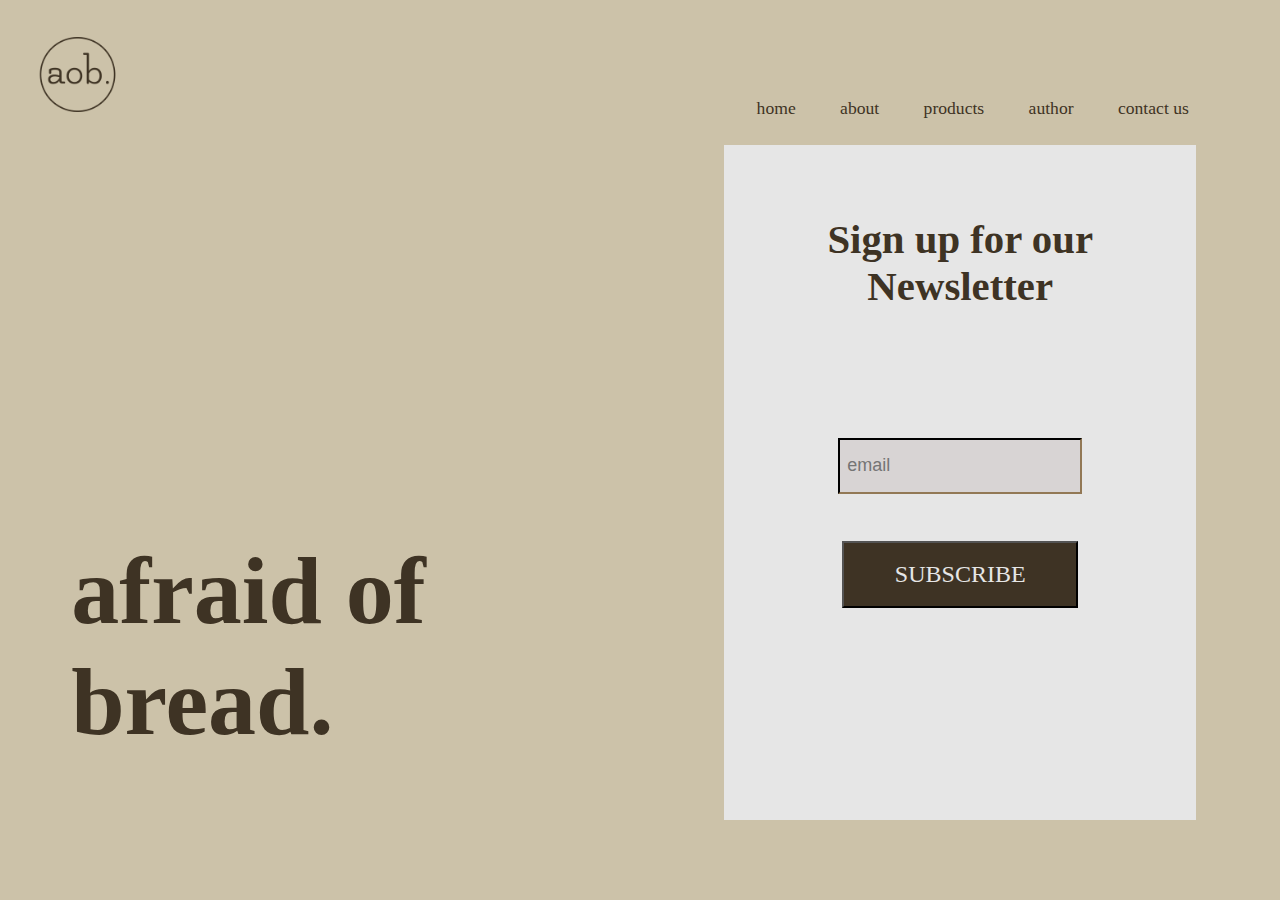
<file: index.html>
<!DOCTYPE html>
<html lang="en">
<head>
    <meta charset="UTF-8">
    <meta http-equiv="X-UA-Compatible" content="IE=edge">
    <meta name="viewport" content="width=device-width, initial-scale=1.0">
    <link rel="stylesheet" href="style.css">
    <link rel="icon" href="aob_logo.ico" type="image/x-icon">
    <title>afraidofbread</title>
</head>
<body>
    <header>
        <img id="logo" src="aob_logo.png" alt="aob logo"> 
        <ul id="nav">
            <li><a href="index.html">home</a></li>
            <li><a href="about.html">about</a></li>
            <li><a href="products.html">products</a></li>
            <li>author</li>
            <li>contact us</li>
        </ul>
    </header>
    <main class="flex">
        <div id="title" class="lines">
            <h1>afraid of</h1>
            <h1>bread.</h1>
        </div>
        <div id="signup">
            <div id="newsletter" class="lines">
                <h2>Sign up for our</h2>
                <h2>Newsletter</h2>
            </div>
            <form>
                <input type="email" placeholder=" email">
            </form>
            <button id="subscribe">SUBSCRIBE</button>
        </div>
    </main>
</body>
</html>
</file>
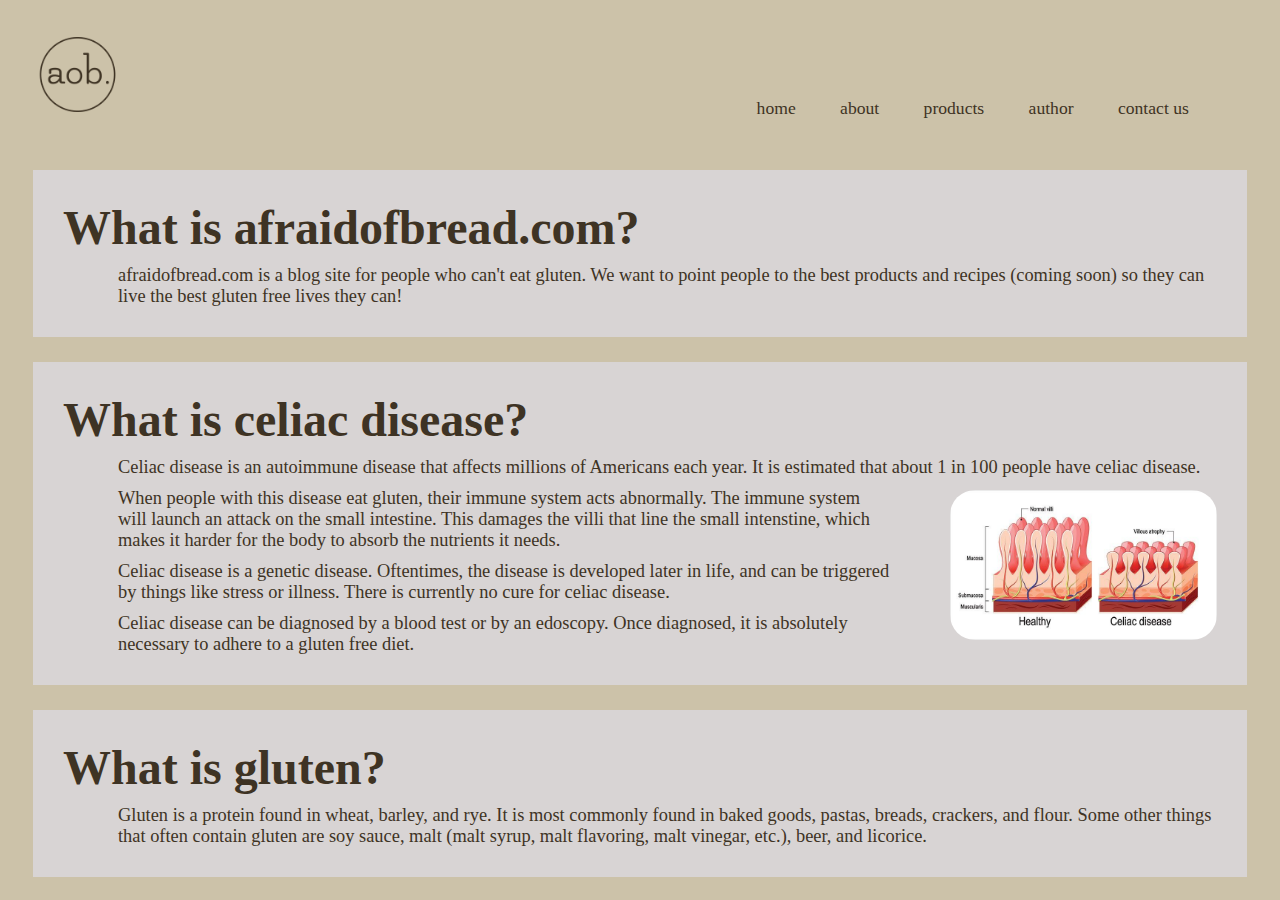
<file: about.html>
<!DOCTYPE html>
<html lang="en">
<head>
    <meta charset="UTF-8">
    <meta http-equiv="X-UA-Compatible" content="IE=edge">
    <meta name="viewport" content="width=device-width, initial-scale=1.0">
    <link rel="stylesheet" href="style.css">
    <link rel="icon" href="images/aob_logo.ico" type="image/x-icon">
    <title>about afraidofbread</title>
</head>
<body>
    <header>
        <img id="logo" src="images/aob_logo.png" alt="aob logo"> 
        <ul id="nav">
            <li><a href="index.html">home</a></li>
            <li><a href="about.html">about</a></li>
            <li><a href="products.html">products</a></li>
            <li><a href="author.html">author</a></li>
            <li><a href="contact.html">contact us</a></li>
        </ul>
    </header>
    <main>
        <article id="question1" class="question">
            <h2>What is afraidofbread.com?</h2>
            <p>afraidofbread.com is a blog site for people who can't eat gluten. We want to point people to the best products and recipes (coming soon) so they can live the best gluten free lives they can!</p>
        </article>
        <article id="question2" class="question">
            <h2>What is celiac disease?</h2>
            <p>Celiac disease is an autoimmune disease that affects millions of Americans each year. It is estimated that about 1 in 100 people have celiac disease. </p>

            <img src="images/celiac.jpeg" alt="Healthy villi vs celiac villi">

            <p>When people with this disease eat gluten, their immune system acts abnormally. The immune system will launch an attack on the small intestine. This damages the villi that line the small intenstine, which makes it harder for the body to absorb the nutrients it needs. </p>
            <p>Celiac disease is a genetic disease. Oftentimes, the disease is developed later in life, and can be triggered by things like stress or illness. There is currently no cure for celiac disease.</p>
            <p>Celiac disease can be diagnosed by a blood test or by an edoscopy. Once diagnosed, it is absolutely necessary to adhere to a gluten free diet.</p>
        </article>
        <article id="question3" class="question">
            <h2>What is gluten?</h2>
            <p>Gluten is a protein found in wheat, barley, and rye. It is most commonly found in baked goods, pastas, breads, crackers, and flour. Some other things that often contain gluten are soy sauce, malt (malt syrup, malt flavoring, malt vinegar, etc.), beer, and licorice.</p>
        </article>
    </main>
    
</body>
</html>
</file>
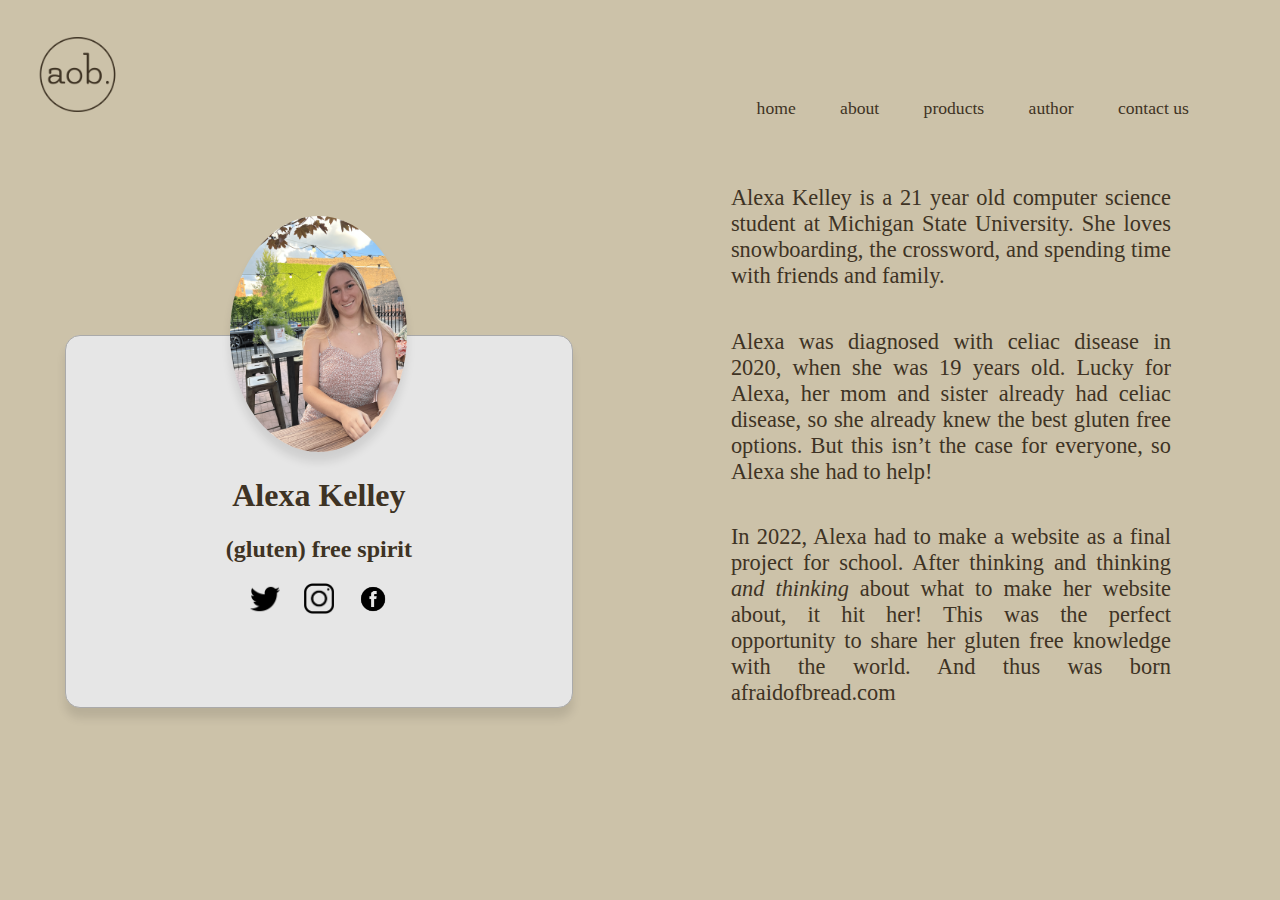
<file: author.html>
<!DOCTYPE html>
<html lang="en">
<head>
    <meta charset="UTF-8">
    <meta http-equiv="X-UA-Compatible" content="IE=edge">
    <meta name="viewport" content="width=device-width, initial-scale=1.0">
    <link rel="stylesheet" href="style.css">
    <link rel="icon" href="images/aob_logo.ico" type="image/x-icon">
    <title>author</title>
</head>
<body>
    <header>
        <img id="logo" src="images/aob_logo.png" alt="aob logo"> 
        <ul id="nav">
            <li><a href="index.html">home</a></li>
            <li><a href="about.html">about</a></li>
            <li><a href="products.html">products</a></li>
            <li><a href="author.html">author</a></li>
            <li><a href="contact.html">contact us</a></li>
        </ul>
    </header>
    <main class="flex">
        <div class="card">
            <img class="avatar" id="akelley-avatar" src="images/alexa_kelley.png" alt="Alexa Kelley">
            <h1>Alexa Kelley</h1>
            <h2>(gluten) free spirit</h2>
            <ul class="contacts">
                <li><a href="https://twitter.com/AlexaKelley2"><img src="images/twitter.png" alt="Twitter"></a></li>
                <li><a href="https://www.instagram.com/alexaa.mae/"><img src="images/insta.png" alt="Instagram"></a></li>
                <li><a href="https://www.facebook.com/alexa.kelley.94/"><img src="images/facebook.png" alt="Facebook"></a></li>
            </ul>
        </div>
        <div id="info">
            <p>Alexa Kelley is a 21 year old computer science student at Michigan State University. She loves snowboarding, the crossword, and spending time with friends and family. </p>
            <p>Alexa was diagnosed with celiac disease in 2020, when she was 19 years old. Lucky for Alexa, her mom and sister already had celiac disease, so she already knew the best gluten free options.  But this isn’t the case for everyone, so Alexa she had to help! </p>
            <p>In 2022, Alexa had to make a website as a final project for school. After thinking and thinking <em>and thinking</em> about what to make her website about, it hit her! This was the perfect opportunity to share her gluten free knowledge with the world. And thus was born afraidofbread.com</p>
        </div>
    </main>
</body>
</html>
</file>
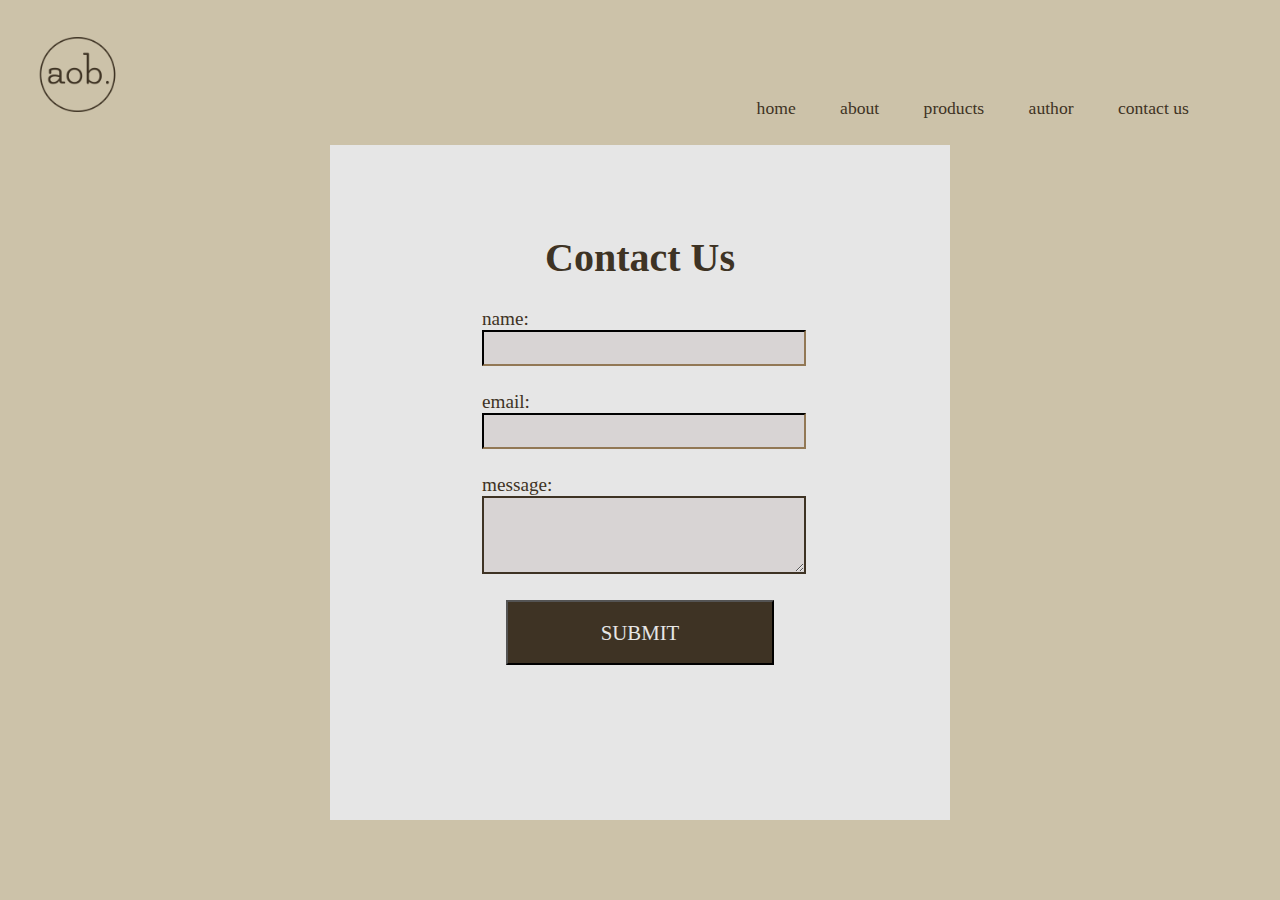
<file: contact.html>
<!DOCTYPE html>
<html lang="en">
<head>
    <meta charset="UTF-8">
    <meta http-equiv="X-UA-Compatible" content="IE=edge">
    <meta name="viewport" content="width=device-width, initial-scale=1.0">
    <link rel="stylesheet" href="style.css">
    <link rel="icon" href="images/aob_logo.ico" type="image/x-icon">
    <title>contact us</title>
</head>
<body>
    <header>
        <img id="logo" src="images/aob_logo.png" alt="aob logo"> 
        <ul id="nav">
            <li><a href="index.html">home</a></li>
            <li><a href="about.html">about</a></li>
            <li><a href="products.html">products</a></li>
            <li><a href="author.html">author</a></li>
            <li><a href="contact.html">contact us</a></li>
        </ul>
    </header>

    <main class="flex">
        <form id="contact">
            <h1> Contact Us</h1>

            <div>
            <label for="name">name:</label>
            <input type="text" id="name" name="submitted-name" autocomplete="name">
            </div>

            <div>
            <label for="email">email:</label>
            <input type="email" id="email" name="submitted-email" autocomplete="email">
            </div>

            <div>
            <label>message:</label>
            <textarea name="message"></textarea>
            </div>

            <button>SUBMIT</button>
        </form>
    </main>
</body>
</html>
</file>
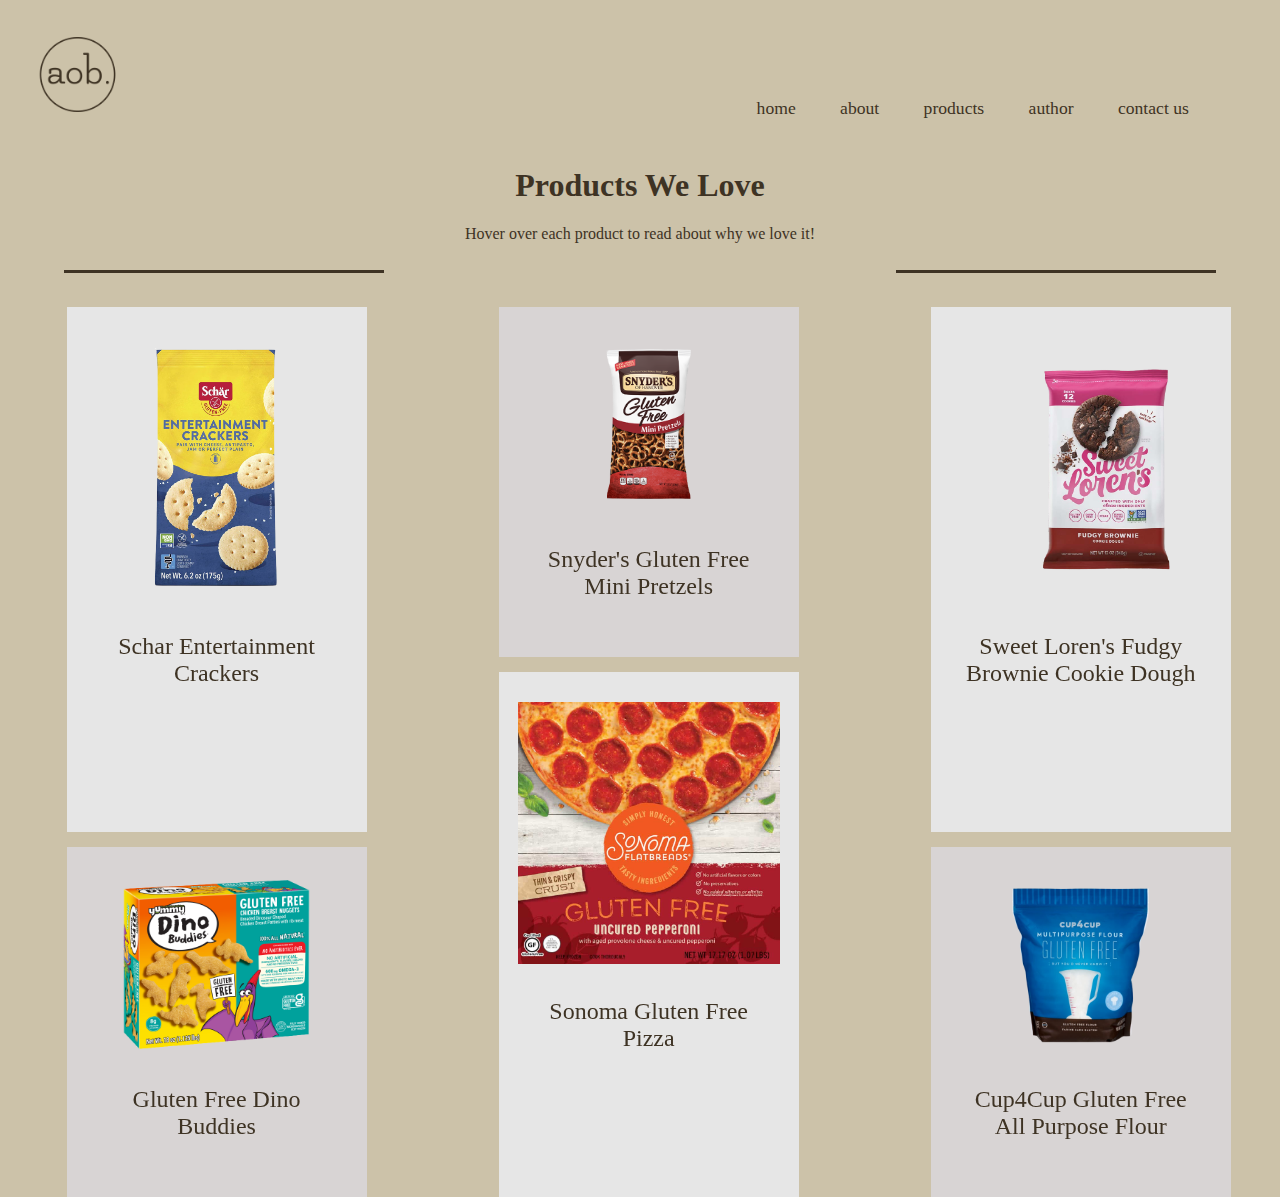
<file: products.html>
<!DOCTYPE html>
<html lang="en">
<head>
    <meta charset="UTF-8">
    <meta http-equiv="X-UA-Compatible" content="IE=edge">
    <meta name="viewport" content="width=device-width, initial-scale=1.0">
    <link rel="stylesheet" href="style.css">
    <link rel="icon" href="images/aob_logo.ico" type="image/x-icon">
    <title>products we love</title>
</head>
<body>
    <header>
        <img id="logo" src="images/aob_logo.png" alt="aob logo"> 
        <ul id="nav">
            <li><a href="index.html">home</a></li>
            <li><a href="about.html">about</a></li>
            <li><a href="products.html">products</a></li>
            <li><a href="author.html">author</a></li>
            <li><a href="contact.html">contact us</a></li>
        </ul>
    </header>
    <div id="products_title">
        <h1>Products We Love</h1>
        <p>Hover over each product to read about why we love it!</p>
    </div>

    <div id="products" >
        <div id="schar" class="product_white">
            <div class="flip-card-white">
                <div class="flip-card-inner">
                    <div class="flip-card-front">
                        <img class="product_image" src="images/schar_crackers.png" alt="Schar Entertainment Crackers">
                        <p class="product_caption">Schar Entertainment Crackers</p>
                    </div>
                    <div class="flip-card-back">
                        <p class="product_caption">Schar Entertainment Crackers</p>
                        <p class="product_description">For years we've been searching for the perfect buttery gluten free cracker. Thanks to Schar Entertainment Crackers, the search is over! These crackers are delightfully light and flakey. They're amazing with cheese, peanut butter, or just on their own! These crackers are the perfect Ritz dupe, and we couldn't love them more.</p>
                        <p class="product_description">Find them <a href="https://www.schaer.com/en-us/p/entertainment-crackers">here</a></p>
                    </div>
                </div>
            </div>
        </div>
        <div id="snyders" class="product_pink">
            <div class="flip-card-pink">
                <div class="flip-card-inner">
                    <div class="flip-card-front">
                        <img class="product_image" src="images/snyders.png" alt="Snyder's Gluten Free Mini Pretzels">
                        <p class="product_caption">Snyder's Gluten Free Mini Pretzels</p>
                    </div>
                    <div class="flip-card-back">
                        <p class="product_caption">Snyder's Gluten Free Mini Pretzels</p>
                        <p class="product_description">We maintain that Snyder's Gluten Free Mini Pretzels are *gasp* better than the original. They're super crunchy and fun to eat. These are a perfect snack for any time of the day and even better for making a gluten free chex mix!</p>
                        <p class="product_description">Find them <a href="https://www.snydersofhanover.com/gluten-free-pretzels/">here</a></p>
                    </div>
                </div>
            </div>
        </div>
        <div id="sweet_lorens" class="product_white">
            <div class="flip-card-white">
                <div class="flip-card-inner">
                    <div class="flip-card-front">
                        <img class="product_image" src="images/sweet_lorens.png" alt="Sweet Loren's Fudgy Brownie Cookie Dough">
                        <p class="product_caption">Sweet Loren's Fudgy Brownie Cookie Dough</p>
                    </div>
                    <div class="flip-card-back">
                        <p class="product_caption">Sweet Loren's Fudgy Brownie Cookie Dough</p>
                        <p class="product_description">This fudgy cookie dough is the best gluten free treat out there. Sweet Loren's does it best, and this flavor is the most addicting variety. They're ooey gooey chocolatey goodness that makes it totally impossible to have just one! (And if you ask us, this cookie dough is even better eaten straight out of the package)</p>
                        <p class="product_description">Find it <a href="https://sweetlorens.com/">here</a></p>
                    </div>
                </div>
            </div>
        </div>
        <div id="cup4cup" class="product_pink">
            <div class="flip-card-pink">
                <div class="flip-card-inner">
                    <div class="flip-card-front">
                        <img class="product_image" src="images/cup4cup.png" alt="Cup4Cup Gluten Free All Purpose Flour">
                        <p class="product_caption">Cup4Cup Gluten Free All Purpose Flour</p>
                    </div>
                    <div class="flip-card-back">
                        <p class="product_caption">Cup4Cup Gluten Free All Purpose Flour</p>
                        <p class="product_description">Cup4cup Gluten Free All Purpose Flour is a total must for any gluten free kitchen. You can use it in place of regular flour in any recipe without having to change any ratios (if you've ever tried gluten free baking, you know what a big deal that is.) </p>
                        <p class="product_description">Find it <a href="https://www.cup4cup.com/">here</a></p>
                    </div>
                </div>
            </div>
        </div>
        <div id="sonoma" class="product_white">
            <div class="flip-card-white">
                <div class="flip-card-inner">
                    <div class="flip-card-front">
                        <img class="product_image" src="images/sonoma.jpeg" alt="Sonoma Gluten Free Pizza">
                        <p class="product_caption">Sonoma Gluten Free Pizza</p>
                    </div>
                    <div class="flip-card-back">
                        <p class="product_caption">Sonoma Gluten Free Pizza</p>
                        <p class="product_description">We've tried a lot of gluten free pizzas, and Sonoma has got to be the best. The crust is crispy and flaky. The sauce is super flavorful. It's just all around a delicious pizza! We prefer the uncured pepperoni variety but hey, we don't judge! Go ahead and grab that meat lovers! </p>
                        <p class="product_description">Find it <a href="https://sonomaflatbreads.com/gluten-free-pizza/">here</a></p>
                    </div>
                </div>
            </div>
        </div>
        <div id="dino_nuggets" class="product_pink">
            <div class="flip-card-pink">
                <div class="flip-card-inner">
                    <div class="flip-card-front">
                        <img class="product_image" src="images/dino.png" alt="Gluten Free Dino Buddies">
                        <p class="product_caption">Gluten Free Dino Buddies</p>
                    </div>
                    <div class="flip-card-back">
                        <p class="product_caption">Gluten Free Dino Buddies</p>
                        <p class="product_description">The gluten free dinosaur chicken nuggets bring us right back to our childhood! They're perfect for gluten free kiddos, or adults. And with 100% all natural ingredients, what's not to love? </p>
                        <p class="product_description">Find them <a href="https://yummydinobuddies.com/product/gluten-free">here</a></p>
                    </div>
                </div>
            </div>
        </div>
    </div>
</body>
</html>
</file>
<file: style.css>
html {
    background-color: #CCC2a9;
    color: #3E3324;
    font-family: 'Inria', serif;
    height: 75%;
}

body {
    height:100%;
}

#logo {
    width: 100px;
    padding: 20px;
}

#nav{
    float: right;
    font-size: 110%;
    margin-top: 90px;
    margin-right: 5%;
}

#nav li{
    margin: 20px;
    display: inline;
}

#nav a{
    color: #3E3324;
    text-decoration: none;
}

main {
    width: 100%;
    height: 100%;
}

.lines h1,h2,p{
    margin: 0;
}

#title {
    float: left;
    width: 50%;
    margin: 5%;
    font-size: 300%;
    align-self: flex-end;
}

.flex {
    display: flex;
    width: 100%;
}

#signup {
    background-color: #E6e6e6;
    float: right;
    width: 40%;
    height: 100%;
    text-align: center;
    margin-right: 6%;
}

#newsletter {
    font-size: 170%;
    margin-top: 15%;
}

input, textarea {
    background-color: #d8d4d4;
    border-color: #3E3324;
}

button {
    background-color: #3E3324;
    color: #E6e6e6;
    font-family: 'Inria', serif;
}

#signup input {
    margin-top: 27%;
    font-size: large;
    margin-bottom: 10%;
    height: 50px;
    width: 50%;
}

#subscribe {
    font-size: 150%;
    height: 10%;
    width: 50%;
}

.question {
    background-color: #d8d4d4;
    margin: 25px;
    padding: 30px;
}

.question h2 {
    font-size: 300%;
}

.question p {
    font-size: 115%;
    margin-left: 55px;
    margin-top: 10px;
}

img[alt="Healthy villi vs celiac villi"] {
    float: right;
    height: 150px;
    margin-left: 5%;
    margin-top: 1%;
    border-radius: 25px;
}

#products_title {
    width: 40%;
    text-align: center;
    margin: 0 auto;
    margin-bottom: 5%;
}

#products_title:before {
    content: "";
    display: block;
    background: #3E3324;
    width: 25%;
    height: 3px;
    top: 30%;
    left: 5%;
    position: absolute;
}

#products_title:after {
    content: "";
    display: block;
    background: #3E3324;
    width: 25%;
    height: 3px;
    top: 30%;
    right: 5%;
    position: absolute;
}


/* https://www.w3schools.com/howto/howto_css_flip_card.asp */

/* The flip card container - set the width and height to whatever you want. We have added the border property to demonstrate that the flip itself goes out of the box on hover (remove perspective if you don't want the 3D effect */
.flip-card-white{
    background-color: transparent;
    width: 300px;
    height: 525px;
    perspective: 1000px; /* Remove this if you don't want the 3D effect */
}

.flip-card-pink {
    background-color: transparent;
    width: 300px;
    height: 350px;
    perspective: 1000px; /* Remove this if you don't want the 3D effect */
}

/* This container is needed to position the front and back side */
.flip-card-inner {
    position: relative;
    width: 100%;
    height: 100%;
    text-align: center;
    transition: transform 0.8s;
    transform-style: preserve-3d;

}

/* Do an horizontal flip when you move the mouse over the flip box container */
.flip-card-white:hover .flip-card-inner,  .flip-card-pink:hover .flip-card-inner{
    -webkit-transform: rotateY(180deg);
    transform: rotateY(180deg);
}

/* Position the front and back side */
.flip-card-front, .flip-card-back {
    position: absolute;
    width: 100%;
    height: 100%;
    -webkit-backface-visibility: hidden; /* Safari */
    backface-visibility: hidden;
}

/* Style the front side (fallback if image is missing) */
.flip-card-white .flip-card-front {
    background-color: #e6e6e6;
    color: #3E3324;

}

/* Style the back side */
.flip-card-white .flip-card-back {
    background-color: #e6e6e6;
    color: #3E3324;

    -webkit-transform: rotateY(180deg);
    transform: rotateY(180deg);
}

.flip-card-pink .flip-card-front {
    background-color: #d8d4d4;
    color: #3E3324;
}

/* Style the back side */
.flip-card-pink .flip-card-back {
    background-color: #d8d4d4;
    color: #3E3324;
    -webkit-transform: rotateY(180deg);
    transform: rotateY(180deg);
}



.product_image {
    margin-top: 10%;
    height: 50%;
}

.product_caption {
    font-size: 150%;
    margin: 10%;
}

.product_description {
    margin: 10%;
    font-size: 115%;
}

#products {
    display: grid;
    grid-template-columns: 33% 33% 33%;
    grid-gap: 15px;
    justify-content: space-between;
    justify-items: center;
    align-content: space-between;
}

.product_white {
    grid-row-end: span 3;
}

.product_pink {
    grid-row-end: span 2;
}

#cup4cup {
    order: 1;
}

@media (min-width: 1400px) {
    #products {
        margin-left: 10%;
        margin-right: 10%;
    }
}

@media (max-width: 910px) {
    #products {
        grid-template-columns: 50% 50%;
    }
    #cup4cup {
        order:0;
    }
}

@media (max-width: 600px) {
    #products {
        grid-template-columns: 100%;
    }
}

#contact {
    display: inline-block;
    background-color: #E6e6e6;
    width: 25%;
    padding: 7% 12% 7% 12%;
    margin-left: auto;
    margin-right: auto;
    text-align: center;
}
label {
    font-size: 120%;
    display: block;
    width: min-content;
}

#contact h1 {
    font-size: 250%;
    margin-top: 0;
}


#contact div input {
    display: inline;
    width: 100%;
    height: 30px;
}

#contact div {
    margin-top: 8%;
}

#contact button {
    margin-top: 7%;
    width: 85%;
    height: 13%;
    font-size: 130%;
}


textarea {
    width: 100%;
    height: 70px;
    border-width: 2px;
}



.card {
    background-color: #e6e6e6;
    border-radius: 15px;
    margin: 15% auto;
    width: 40%;
    height: 55%;
    text-align: center;
    box-shadow: rgba(0,0,0,0.1) 0 10px 10px;
    border: 1px solid #aaa;
}

.card .avatar {
    box-shadow: rgba(0,0,0,0.1) 0 10px 10px;
    width: 35%;
    border-radius: 50%;
    margin-top: -120px;
}

.contacts {
    margin: 0;
    padding: 0;
    list-style-type: none;
}

.contacts li img{
    width: 30px;
    padding: 20px 10px;
}

.contacts li {
    display: inline-block;
}

.contacts li a img:hover {
    opacity: 0.5;
    transition: opacity ease-in-out 0.2s;
}

#info {
    width: 440px;
    font-size: 140%;
    text-align: justify;
    margin-right: 8%;
    margin-left: 8%;
}

#info p {
    margin-top: 9%;
}
</file>
